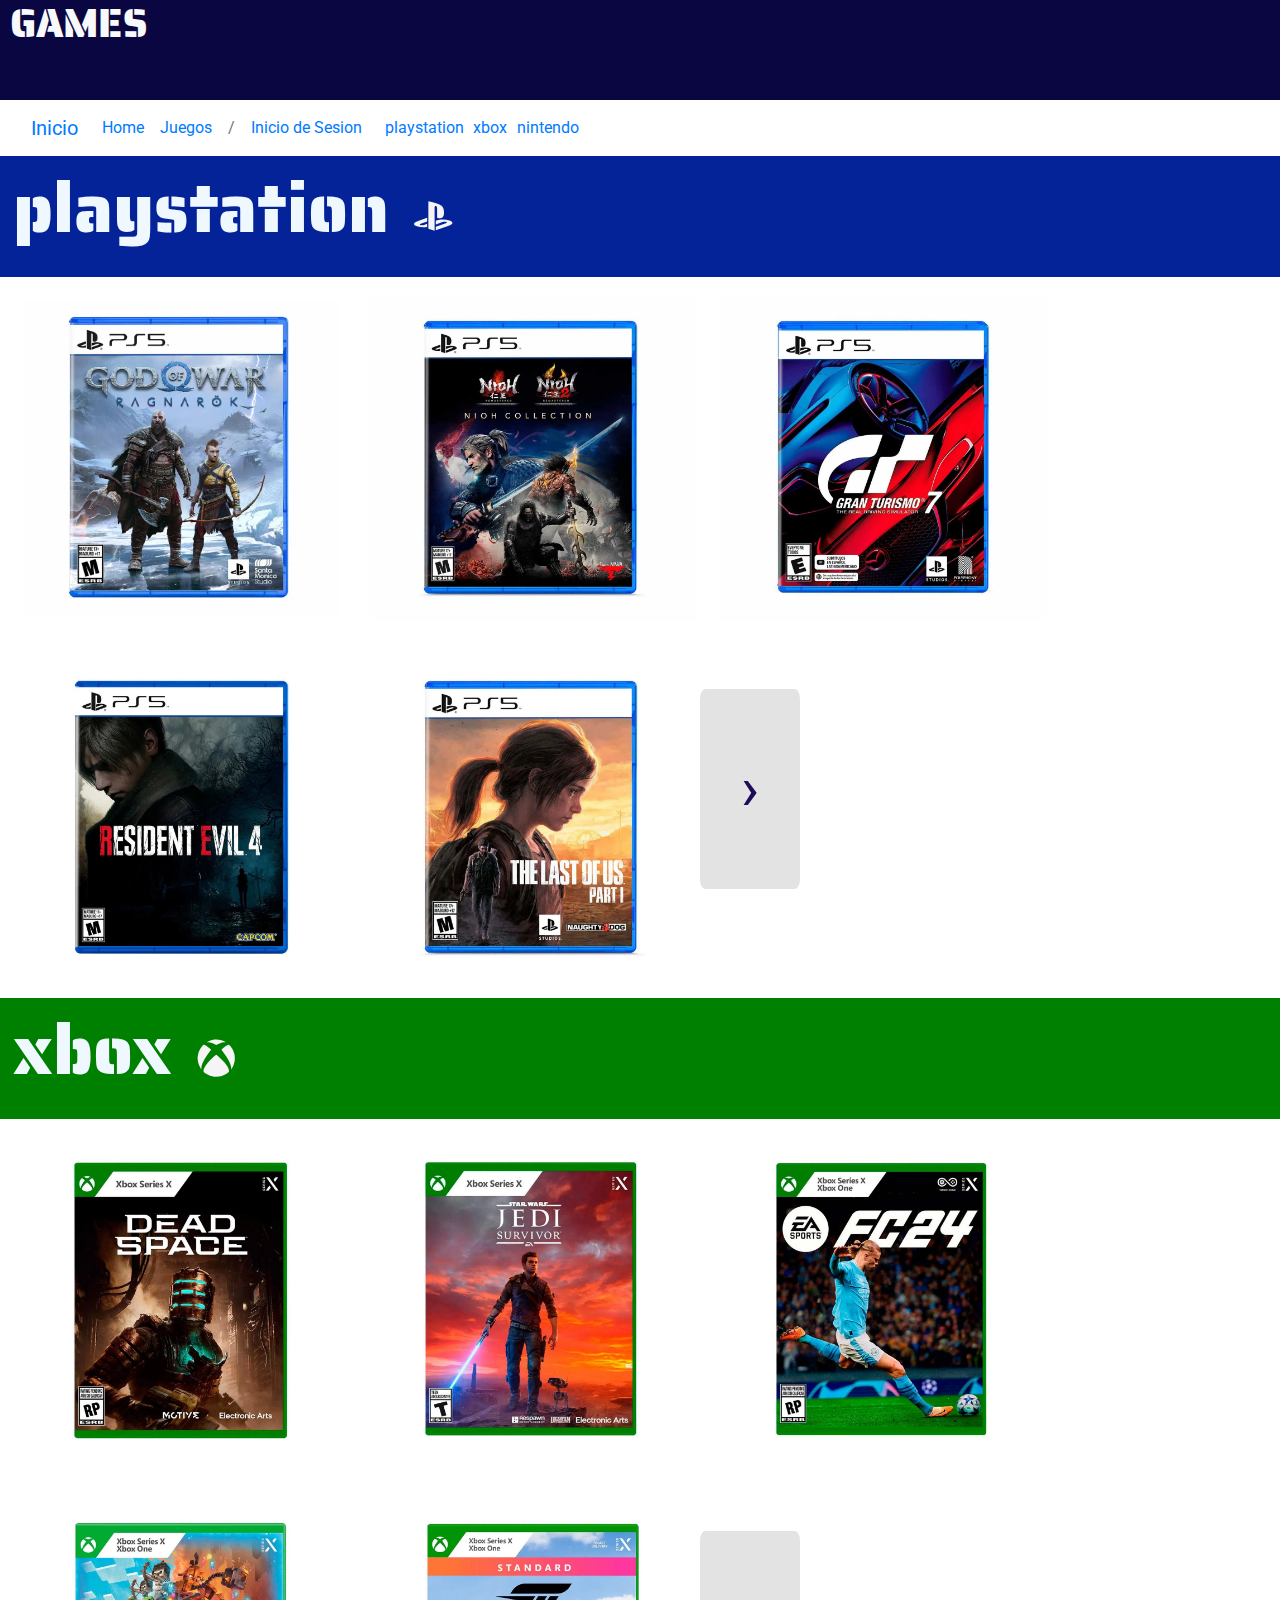
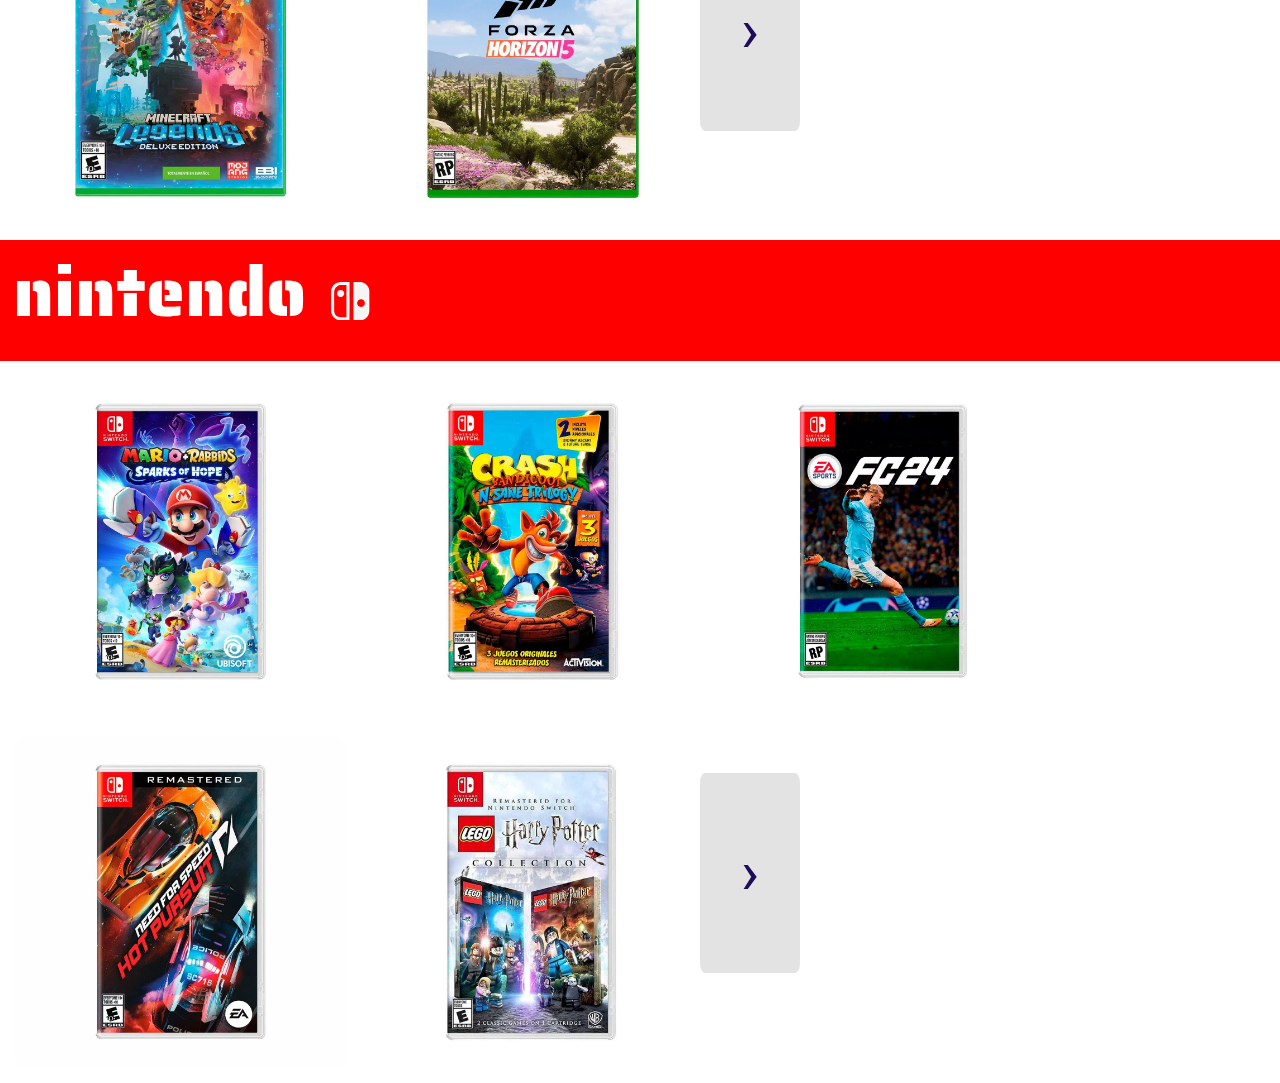
<file: videojuegos/index.html>
<!DOCTYPE html>
<html lang="en">
<head>
    
    <meta charset="UTF-8">
    <meta name="viewport" content="width=device-width, initial-scale=1.0">
    <title class="titulo">Games</title>
    <link rel="stylesheet" href="css/style.css">
    <link rel="preconnect" href="https://fonts.googleapis.com">
    <link rel="alternate" href="atom.xml" type="application/atom+xml" title="Atom">
    <link rel="stylesheet" href="https://maxcdn.bootstrapcdn.com/bootstrap/4.5.2/css/bootstrap.min.css">
    <link rel="preconnect" href="https://fonts.gstatic.com" crossorigin>
    <link href="https://fonts.googleapis.com/css2?family=Roboto:ital,wght@0,100;1,900&family=Rubik+Dirt&family=Saira+Stencil+One&display=swap" rel="stylesheet">
    <link href="https://cdn.jsdelivr.net/npm/bootstrap@5.3.1/dist/css/bootstrap.min.css" rel="stylesheet" integrity="sha384-4bw+/aepP/YC94hEpVNVgiZdgIC5+VKNBQNGCHeKRQN+PtmoHDEXuppvnDJzQIu9" crossorigin="anonymous">  
    
</head>
<body>
    
    <header> 
        
        
 <h1 class="text-light">GAMES</h1>
 
 
        
        
        

</header>

<section class="menubarra">
    <nav class="navbar navbar-expand-lg bg-body-tertiary">
        <div class="container-fluid">
          <a class="navbar-brand" href="#">Inicio</a>
          <button class="navbar-toggler" type="button" data-bs-toggle="collapse" data-bs-target="#navbarSupportedContent" aria-controls="navbarSupportedContent" aria-expanded="false" aria-label="Toggle navigation">
            <span class="navbar-toggler-icon"></span>
          </button>
          <div class="collapse navbar-collapse" id="navbarSupportedContent">
            <ul class="navbar-nav me-auto mb-2 mb-lg-0">
              <li class="nav-item">
                <a class="nav-link active" aria-current="page" href="index.html">Home</a>
              </li>
              <li class="nav-item">
                <a class="nav-link" href="#">Juegos</a>
              </li>
              <li class="nav-item dropdown">
                <ul class="dropdown-menu">
                  <li><a class="dropdown-item" href="#">Action</a></li>
                  <li><a class="dropdown-item" href="#">Another action</a></li>
                  <li><hr class="dropdown-divider"></li>
                  <li><a class="dropdown-item" href="#">Something else here</a></li>
                </ul>
              </li>
              <li class="nav-item">
                <a class="nav-link disabled" aria-disabled="true">/</a>
                <li class="nav-item">
                    <a class="nav-link active" aria-current="page" href="login.html">Inicio de Sesion</a>
                  </li>
              </li>
            </ul>
            <form class="d-flex" role="search">
              
              <a class=" col-md-4 text-decoration-none text-black " href="#playstation">playstation</a>
              <a class="col-md-2 text-decoration-none text-black " href="#xbox">xbox</a>
              <a class="col-md-2 text-decoration-none text-black  " href="#nintendo">nintendo</a>
              
              
              
            </form>
          </div>
        </div>
      </nav>

  

   

</section>


<section id="playstation" class="play">
    <p class="playstation">playstation</p>
    <svg xmlns="http://www.w3.org/2000/svg" height="1em" viewBox="0 0 576 512"><!--! Font Awesome Free 6.4.2 by @fontawesome - https://fontawesome.com License - https://fontawesome.com/license (Commercial License) Copyright 2023 Fonticons, Inc. --><style>svg{fill:#fafafa}</style><path d="M570.9 372.3c-11.3 14.2-38.8 24.3-38.8 24.3L327 470.2v-54.3l150.9-53.8c17.1-6.1 19.8-14.8 5.8-19.4-13.9-4.6-39.1-3.3-56.2 2.9L327 381.1v-56.4c23.2-7.8 47.1-13.6 75.7-16.8 40.9-4.5 90.9.6 130.2 15.5 44.2 14 49.2 34.7 38 48.9zm-224.4-92.5v-139c0-16.3-3-31.3-18.3-35.6-11.7-3.8-19 7.1-19 23.4v347.9l-93.8-29.8V32c39.9 7.4 98 24.9 129.2 35.4C424.1 94.7 451 128.7 451 205.2c0 74.5-46 102.8-104.5 74.6zM43.2 410.2c-45.4-12.8-53-39.5-32.3-54.8 19.1-14.2 51.7-24.9 51.7-24.9l134.5-47.8v54.5l-96.8 34.6c-17.1 6.1-19.7 14.8-5.8 19.4 13.9 4.6 39.1 3.3 56.2-2.9l46.4-16.9v48.8c-51.6 9.3-101.4 7.3-153.9-10z"/></svg>
    </section>


<section class="imagen">
    
    <a href="https://store.playstation.com/es-co/product/UP9000-CUSA34384_00-GOWRAGNAROK00000"><img src="imagenes/ps4/god-of-war-ragnarok.webp" alt=""></a>
    <a href=""></a><img src="imagenes/ps4/nioh.webp" alt="">
    <img src="imagenes/ps4/granturismo.webp" alt="">
    <img src="imagenes/ps4/resident evil.webp" alt="">
    <img src="imagenes/ps4/the last of us.webp" alt="">
    <button class="btn-playstation">&#8250;</button>
</section>


    <section id="xbox" class="xbo">
    <p class="xbox">xbox</p>
    <svg xmlns="http://www.w3.org/2000/svg" height="1em" viewBox="0 0 512 512"><!--! Font Awesome Free 6.4.2 by @fontawesome - https://fontawesome.com License - https://fontawesome.com/license (Commercial License) Copyright 2023 Fonticons, Inc. --><style>svg{fill:#f5f5f5}</style><path d="M369.9 318.2c44.3 54.3 64.7 98.8 54.4 118.7-7.9 15.1-56.7 44.6-92.6 55.9-29.6 9.3-68.4 13.3-100.4 10.2-38.2-3.7-76.9-17.4-110.1-39C93.3 445.8 87 438.3 87 423.4c0-29.9 32.9-82.3 89.2-142.1 32-33.9 76.5-73.7 81.4-72.6 9.4 2.1 84.3 75.1 112.3 109.5zM188.6 143.8c-29.7-26.9-58.1-53.9-86.4-63.4-15.2-5.1-16.3-4.8-28.7 8.1-29.2 30.4-53.5 79.7-60.3 122.4-5.4 34.2-6.1 43.8-4.2 60.5 5.6 50.5 17.3 85.4 40.5 120.9 9.5 14.6 12.1 17.3 9.3 9.9-4.2-11-.3-37.5 9.5-64 14.3-39 53.9-112.9 120.3-194.4zm311.6 63.5C483.3 127.3 432.7 77 425.6 77c-7.3 0-24.2 6.5-36 13.9-23.3 14.5-41 31.4-64.3 52.8C367.7 197 427.5 283.1 448.2 346c6.8 20.7 9.7 41.1 7.4 52.3-1.7 8.5-1.7 8.5 1.4 4.6 6.1-7.7 19.9-31.3 25.4-43.5 7.4-16.2 15-40.2 18.6-58.7 4.3-22.5 3.9-70.8-.8-93.4zM141.3 43C189 40.5 251 77.5 255.6 78.4c.7.1 10.4-4.2 21.6-9.7 63.9-31.1 94-25.8 107.4-25.2-63.9-39.3-152.7-50-233.9-11.7-23.4 11.1-24 11.9-9.4 11.2z"/></svg>
    </section>
    <section class="imagen">
    <img src="imagenes/xbox/dead space.webp" alt="">
    <img src="imagenes/xbox/star wars.webp" alt="">
    <img src="imagenes/xbox/fifa24.webp" alt="">
    <img src="imagenes/xbox/minecraft.webp" alt="">
    <img src="imagenes/xbox/forza.webp" alt="">
    <button class="btn-xbox">&#8250;</button>
</section>

    <section id="nintendo" class="nint  ">
    <p class="nintendo">nintendo</p>
    <svg xmlns="http://www.w3.org/2000/svg" width="16" height="16" fill="currentColor" class="bi bi-nintendo-switch" viewBox="0 0 16 16">
        <path d="M9.34 8.005c0-4.38.01-7.972.023-7.982C9.373.01 10.036 0 10.831 0c1.153 0 1.51.01 1.743.05 1.73.298 3.045 1.6 3.373 3.326.046.242.053.809.053 4.61 0 4.06.005 4.537-.123 4.976-.022.076-.048.15-.08.242a4.136 4.136 0 0 1-3.426 2.767c-.317.033-2.889.046-2.978.013-.05-.02-.053-.752-.053-7.979Zm4.675.269a1.621 1.621 0 0 0-1.113-1.034 1.609 1.609 0 0 0-1.938 1.073 1.9 1.9 0 0 0-.014.935 1.632 1.632 0 0 0 1.952 1.107c.51-.136.908-.504 1.11-1.028.11-.285.113-.742.003-1.053ZM3.71 3.317c-.208.04-.526.199-.695.348-.348.301-.52.729-.494 1.232.013.262.03.332.136.544.155.321.39.556.712.715.222.11.278.123.567.133.261.01.354 0 .53-.06.719-.242 1.153-.94 1.03-1.656-.142-.852-.95-1.422-1.786-1.256Z"/>
        <path d="M3.425.053a4.136 4.136 0 0 0-3.28 3.015C0 3.628-.01 3.956.005 8.3c.01 3.99.014 4.082.08 4.39.368 1.66 1.548 2.844 3.224 3.235.22.05.497.06 2.29.07 1.856.012 2.048.009 2.097-.04.05-.05.053-.69.053-7.94 0-5.374-.01-7.906-.033-7.952-.033-.06-.09-.063-2.03-.06-1.578.004-2.052.014-2.26.05Zm3 14.665-1.35-.016c-1.242-.013-1.375-.02-1.623-.083a2.81 2.81 0 0 1-2.08-2.167c-.074-.335-.074-8.579-.004-8.907a2.845 2.845 0 0 1 1.716-2.05c.438-.176.64-.196 2.058-.2l1.282-.003v13.426Z"/>
      </svg>
</section>
<section class="imagen">
    <img src="imagenes/nintendo/mario.webp" alt="">
    <img src="imagenes/nintendo/crash.webp" alt="">
    <img src="imagenes/nintendo/fc24.webp" alt="">
    <img src="imagenes/nintendo/need for speed.webp" alt="">
    <img src="imagenes/nintendo/harry potter.webp" alt="">
    <button class="btn-nintendo">&#8250;</button>
</section>



</section>
</body>
</html>
</file>
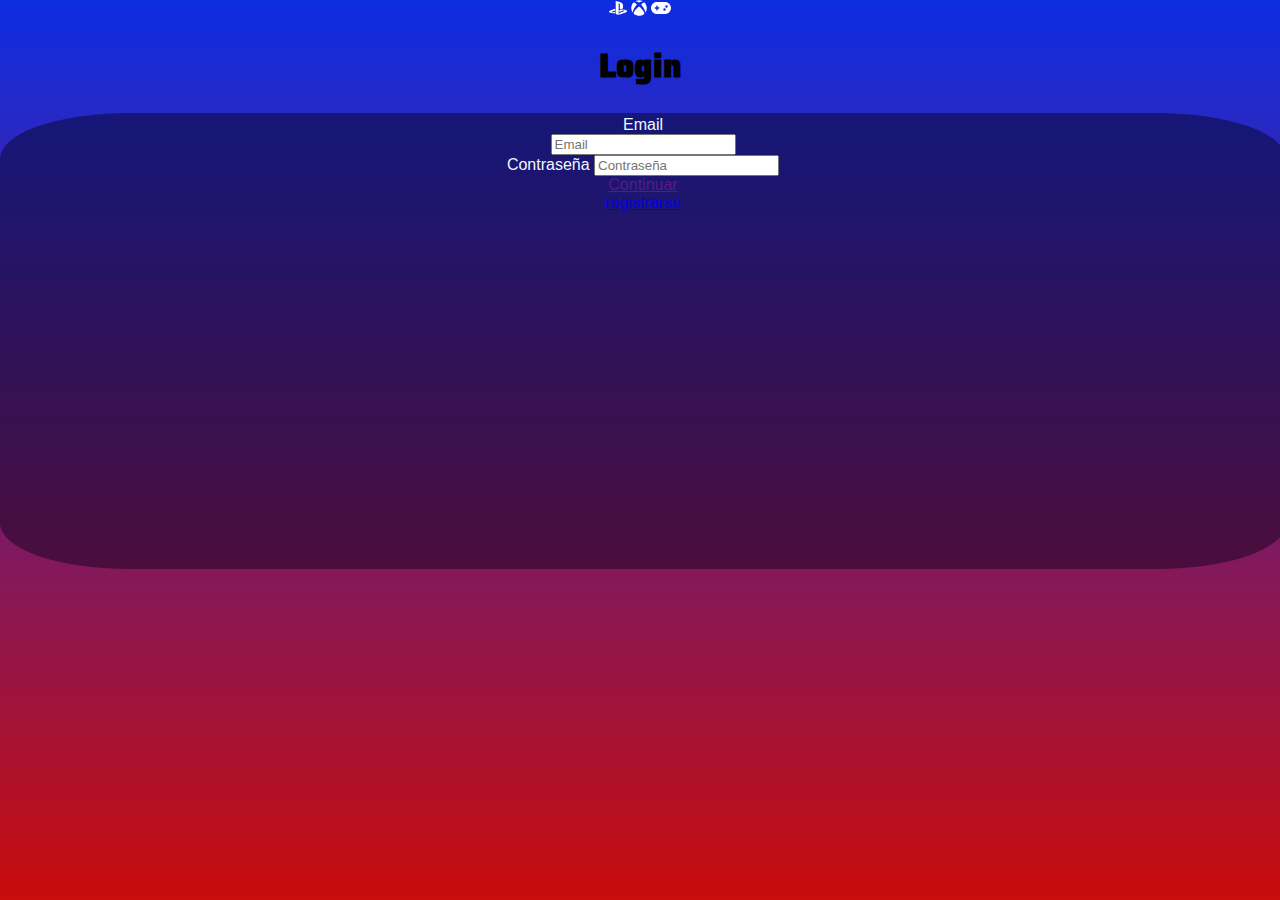
<file: videojuegos/login.html>
<!doctype html>
<html lang="en">
<head>
  <title>Login</title>
  <!-- Required meta tags -->
  <meta charset="utf-8">
  <meta name="viewport" content="width=device-width, initial-scale=1, shrink-to-fit=no">
  <link href="css/loginRegistro .css" rel="stylesheet">
  <link href="https://cdn.jsdelivr.net/npm/bootstrap@5.3.1/dist/css/bootstrap.min.css" rel="stylesheet" integrity="sha384-4bw+/aepP/YC94hEpVNVgiZdgIC5+VKNBQNGCHeKRQN+PtmoHDEXuppvnDJzQIu9" crossorigin="anonymous">  
  <link href="https://fonts.googleapis.com/css2?family=Roboto:ital,wght@0,100;1,900&family=Rubik+Dirt&family=Saira+Stencil+One&display=swap" rel="stylesheet">
  <link rel="stylesheet" href="https://cdnjs.cloudflare.com/ajax/libs/font-awesome/6.4.2/css/all.min.css" integrity="sha512-z3gLpd7yknf1YoNbCzqRKc4qyor8gaKU1qmn+CShxbuBusANI9QpRohGBreCFkKxLhei6S9CQXFEbbKuqLg0DA==" crossorigin="anonymous" referrerpolicy="no-referrer" />
  
</head>
<script>
  function validarFormulario() {
    var email = document.getElementById("email").value;
    var password = document.getElementById("password").value;


    if (email === "") {
      alert("Por favor, ingresa tu correo electrónico.");
      return false;
    }

    if (password.length > 8) {
    alert("Contraseña válida");
    window.location.href= "/index.html";
    return false; 

    }
    else {
    
    alert("Contraseña demasiado corta. No se realizará la redirección.");
    window.location.href="login.html";

}
}

</script>

<body>
<center>
  <div class=" login-box mt-5">
        
    <svg xmlns="http://www.w3.org/2000/svg" height="1em" viewBox="0 0 576 512"><!--! Font Awesome Free 6.4.2 by @fontawesome - https://fontawesome.com License - https://fontawesome.com/license (Commercial License) Copyright 2023 Fonticons, Inc. --><style>svg{fill:#fafafa}</style><path d="M570.9 372.3c-11.3 14.2-38.8 24.3-38.8 24.3L327 470.2v-54.3l150.9-53.8c17.1-6.1 19.8-14.8 5.8-19.4-13.9-4.6-39.1-3.3-56.2 2.9L327 381.1v-56.4c23.2-7.8 47.1-13.6 75.7-16.8 40.9-4.5 90.9.6 130.2 15.5 44.2 14 49.2 34.7 38 48.9zm-224.4-92.5v-139c0-16.3-3-31.3-18.3-35.6-11.7-3.8-19 7.1-19 23.4v347.9l-93.8-29.8V32c39.9 7.4 98 24.9 129.2 35.4C424.1 94.7 451 128.7 451 205.2c0 74.5-46 102.8-104.5 74.6zM43.2 410.2c-45.4-12.8-53-39.5-32.3-54.8 19.1-14.2 51.7-24.9 51.7-24.9l134.5-47.8v54.5l-96.8 34.6c-17.1 6.1-19.7 14.8-5.8 19.4 13.9 4.6 39.1 3.3 56.2-2.9l46.4-16.9v48.8c-51.6 9.3-101.4 7.3-153.9-10z"/></svg>
    <svg xmlns="http://www.w3.org/2000/svg" height="1em" viewBox="0 0 512 512"><!--! Font Awesome Free 6.4.2 by @fontawesome - https://fontawesome.com License - https://fontawesome.com/license (Commercial License) Copyright 2023 Fonticons, Inc. --><style>svg{fill:#f5f5f5}</style><path d="M369.9 318.2c44.3 54.3 64.7 98.8 54.4 118.7-7.9 15.1-56.7 44.6-92.6 55.9-29.6 9.3-68.4 13.3-100.4 10.2-38.2-3.7-76.9-17.4-110.1-39C93.3 445.8 87 438.3 87 423.4c0-29.9 32.9-82.3 89.2-142.1 32-33.9 76.5-73.7 81.4-72.6 9.4 2.1 84.3 75.1 112.3 109.5zM188.6 143.8c-29.7-26.9-58.1-53.9-86.4-63.4-15.2-5.1-16.3-4.8-28.7 8.1-29.2 30.4-53.5 79.7-60.3 122.4-5.4 34.2-6.1 43.8-4.2 60.5 5.6 50.5 17.3 85.4 40.5 120.9 9.5 14.6 12.1 17.3 9.3 9.9-4.2-11-.3-37.5 9.5-64 14.3-39 53.9-112.9 120.3-194.4zm311.6 63.5C483.3 127.3 432.7 77 425.6 77c-7.3 0-24.2 6.5-36 13.9-23.3 14.5-41 31.4-64.3 52.8C367.7 197 427.5 283.1 448.2 346c6.8 20.7 9.7 41.1 7.4 52.3-1.7 8.5-1.7 8.5 1.4 4.6 6.1-7.7 19.9-31.3 25.4-43.5 7.4-16.2 15-40.2 18.6-58.7 4.3-22.5 3.9-70.8-.8-93.4zM141.3 43C189 40.5 251 77.5 255.6 78.4c.7.1 10.4-4.2 21.6-9.7 63.9-31.1 94-25.8 107.4-25.2-63.9-39.3-152.7-50-233.9-11.7-23.4 11.1-24 11.9-9.4 11.2z"/></svg>
    <svg xmlns="http://www.w3.org/2000/svg" height="1em" viewBox="0 0 640 512"><!--! Font Awesome Free 6.4.2 by @fontawesome - https://fontawesome.com License - https://fontawesome.com/license (Commercial License) Copyright 2023 Fonticons, Inc. --><style>svg{fill:#ffffff}</style><path d="M192 64C86 64 0 150 0 256S86 448 192 448H448c106 0 192-86 192-192s-86-192-192-192H192zM496 168a40 40 0 1 1 0 80 40 40 0 1 1 0-80zM392 304a40 40 0 1 1 80 0 40 40 0 1 1 -80 0zM168 200c0-13.3 10.7-24 24-24s24 10.7 24 24v32h32c13.3 0 24 10.7 24 24s-10.7 24-24 24H216v32c0 13.3-10.7 24-24 24s-24-10.7-24-24V280H136c-13.3 0-24-10.7-24-24s10.7-24 24-24h32V200z"/></svg>
    
    <h1 class=" text-light">Login</h1>
    
    <form class="w-25 was-validated" novalidate>
      
      <div class="form-row ">
        
        <div class="mt-5 col-md-8 mb-5">
          
          <label for="validationTooltipUsername">Email</label>
          <div class="input-group">
            <div class="input-group-prepend">
            </div>
            <input type="Email" class="form-control" id="email" placeholder="Email" aria-describedby="validationTooltipUsernamePrepend" required>
            
              
            </div>
          </div>
        </div>
      <div class="form-row">
        <div class="mt-4 col-md-8 mb-3">
          <label for="validationTooltip03">Contraseña</label>
          <input type="text" class="form-control" id="password" placeholder="Contraseña" required>
               
          </div class="x mt-4">
          <a href="" class="mt-4 mb-3 btn btn-primary" onclick="validarFormulario()" type="submit">Continuar</a>
          
        </div>
        <a class="mt-10 text-decoration-none text-light h5  " href="registrar.html">registrarse</a>
        <i class="fa-sharp fa-solid fa-arrow-left fa-beat" style="color: #ffffff;"></i></div> 
        
      </div>
      
    </form>
  </div>
</center>
</body>
</html>
</file>
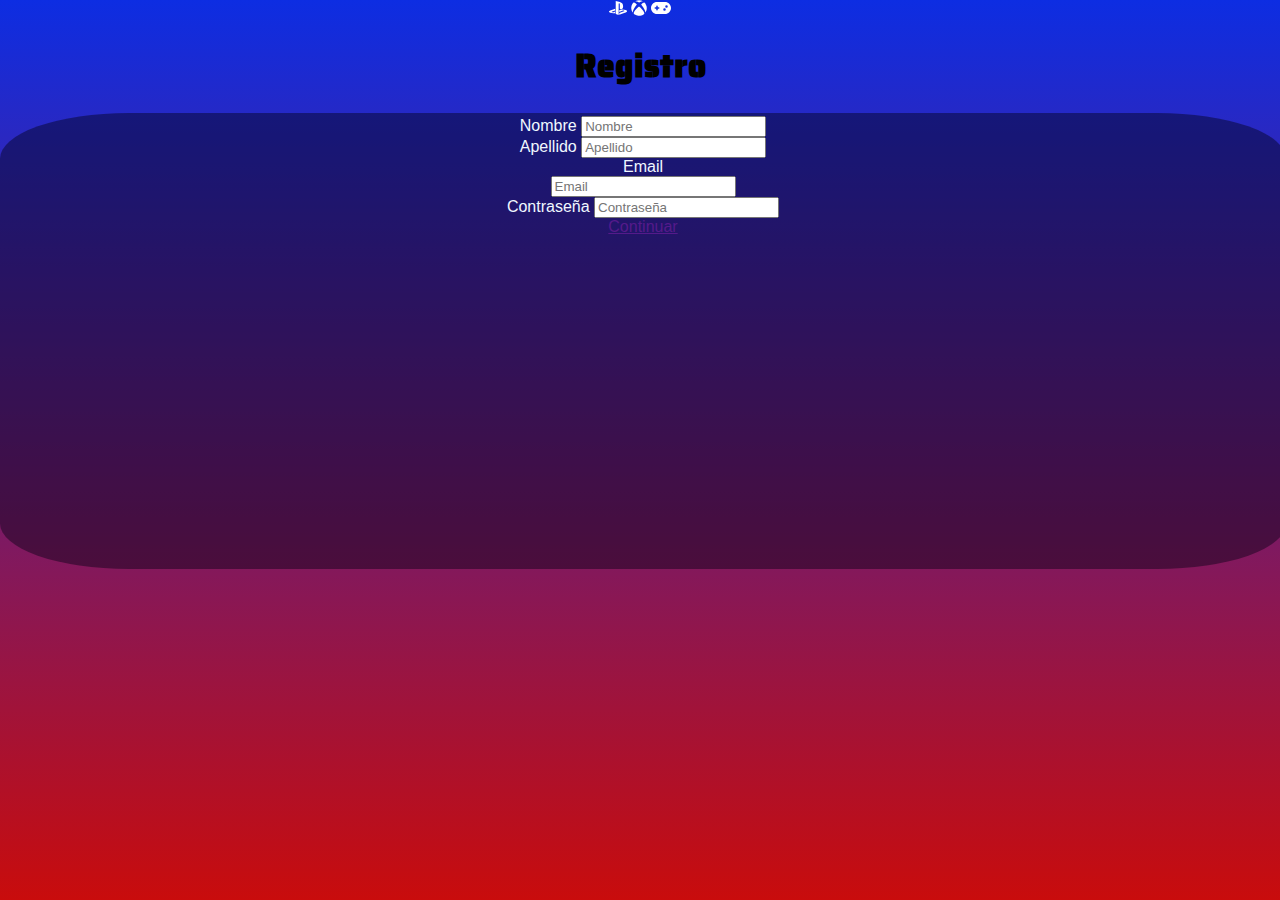
<file: videojuegos/registrar.html>
<!doctype html>
<html lang="en">
<head>
  <title>Registro</title>
  <!-- Required meta tags -->
  <meta charset="utf-8">
  <meta name="viewport" content="width=device-width, initial-scale=1, shrink-to-fit=no">
  <link href="css/loginRegistro .css" rel="stylesheet">
  <link href="https://cdn.jsdelivr.net/npm/bootstrap@5.3.1/dist/css/bootstrap.min.css" rel="stylesheet" integrity="sha384-4bw+/aepP/YC94hEpVNVgiZdgIC5+VKNBQNGCHeKRQN+PtmoHDEXuppvnDJzQIu9" crossorigin="anonymous">  
  <link href="https://fonts.googleapis.com/css2?family=Roboto:ital,wght@0,100;1,900&family=Rubik+Dirt&family=Saira+Stencil+One&display=swap" rel="stylesheet">

  
</head>
<script>
  function validarFormulario() {
    var nombre = document.getElementById("nombre").value;
    var email = document.getElementById("email").value;
    var password = document.getElementById("password").value;

    if (nombre === "") {
      alert("Por favor, ingresa tu nombre.");
      return false;
    }

    if (email === "") {
      alert("Por favor, ingresa tu correo electrónico.");
      return false;
    }
  
    if (password.length < 8 ) {
      alert("La contraseña es muy corta.");
      return false;
    }


    if (password === "") {
      alert("Por favor, ingresa tu contraseña.");
      return false;
    }

   else {
    alert("Ya puedes Inciar sesion");
   }



    // Aquí podrías agregar más validaciones, como verificar el formato del correo electrónico o la fortaleza de la contraseña.

    return true; // Si todas las validaciones pasan, envía el formulario.
  }
</script>

<body>
<center>
  <div class=" login-box mt-5">

    <svg xmlns="http://www.w3.org/2000/svg" height="1em" viewBox="0 0 576 512"><!--! Font Awesome Free 6.4.2 by @fontawesome - https://fontawesome.com License - https://fontawesome.com/license (Commercial License) Copyright 2023 Fonticons, Inc. --><style>svg{fill:#fafafa}</style><path d="M570.9 372.3c-11.3 14.2-38.8 24.3-38.8 24.3L327 470.2v-54.3l150.9-53.8c17.1-6.1 19.8-14.8 5.8-19.4-13.9-4.6-39.1-3.3-56.2 2.9L327 381.1v-56.4c23.2-7.8 47.1-13.6 75.7-16.8 40.9-4.5 90.9.6 130.2 15.5 44.2 14 49.2 34.7 38 48.9zm-224.4-92.5v-139c0-16.3-3-31.3-18.3-35.6-11.7-3.8-19 7.1-19 23.4v347.9l-93.8-29.8V32c39.9 7.4 98 24.9 129.2 35.4C424.1 94.7 451 128.7 451 205.2c0 74.5-46 102.8-104.5 74.6zM43.2 410.2c-45.4-12.8-53-39.5-32.3-54.8 19.1-14.2 51.7-24.9 51.7-24.9l134.5-47.8v54.5l-96.8 34.6c-17.1 6.1-19.7 14.8-5.8 19.4 13.9 4.6 39.1 3.3 56.2-2.9l46.4-16.9v48.8c-51.6 9.3-101.4 7.3-153.9-10z"/></svg>
    <svg xmlns="http://www.w3.org/2000/svg" height="1em" viewBox="0 0 512 512"><!--! Font Awesome Free 6.4.2 by @fontawesome - https://fontawesome.com License - https://fontawesome.com/license (Commercial License) Copyright 2023 Fonticons, Inc. --><style>svg{fill:#f5f5f5}</style><path d="M369.9 318.2c44.3 54.3 64.7 98.8 54.4 118.7-7.9 15.1-56.7 44.6-92.6 55.9-29.6 9.3-68.4 13.3-100.4 10.2-38.2-3.7-76.9-17.4-110.1-39C93.3 445.8 87 438.3 87 423.4c0-29.9 32.9-82.3 89.2-142.1 32-33.9 76.5-73.7 81.4-72.6 9.4 2.1 84.3 75.1 112.3 109.5zM188.6 143.8c-29.7-26.9-58.1-53.9-86.4-63.4-15.2-5.1-16.3-4.8-28.7 8.1-29.2 30.4-53.5 79.7-60.3 122.4-5.4 34.2-6.1 43.8-4.2 60.5 5.6 50.5 17.3 85.4 40.5 120.9 9.5 14.6 12.1 17.3 9.3 9.9-4.2-11-.3-37.5 9.5-64 14.3-39 53.9-112.9 120.3-194.4zm311.6 63.5C483.3 127.3 432.7 77 425.6 77c-7.3 0-24.2 6.5-36 13.9-23.3 14.5-41 31.4-64.3 52.8C367.7 197 427.5 283.1 448.2 346c6.8 20.7 9.7 41.1 7.4 52.3-1.7 8.5-1.7 8.5 1.4 4.6 6.1-7.7 19.9-31.3 25.4-43.5 7.4-16.2 15-40.2 18.6-58.7 4.3-22.5 3.9-70.8-.8-93.4zM141.3 43C189 40.5 251 77.5 255.6 78.4c.7.1 10.4-4.2 21.6-9.7 63.9-31.1 94-25.8 107.4-25.2-63.9-39.3-152.7-50-233.9-11.7-23.4 11.1-24 11.9-9.4 11.2z"/></svg>
    <svg xmlns="http://www.w3.org/2000/svg" height="1em" viewBox="0 0 640 512"><!--! Font Awesome Free 6.4.2 by @fontawesome - https://fontawesome.com License - https://fontawesome.com/license (Commercial License) Copyright 2023 Fonticons, Inc. --><style>svg{fill:#ffffff}</style><path d="M192 64C86 64 0 150 0 256S86 448 192 448H448c106 0 192-86 192-192s-86-192-192-192H192zM496 168a40 40 0 1 1 0 80 40 40 0 1 1 0-80zM392 304a40 40 0 1 1 80 0 40 40 0 1 1 -80 0zM168 200c0-13.3 10.7-24 24-24s24 10.7 24 24v32h32c13.3 0 24 10.7 24 24s-10.7 24-24 24H216v32c0 13.3-10.7 24-24 24s-24-10.7-24-24V280H136c-13.3 0-24-10.7-24-24s10.7-24 24-24h32V200z"/></svg>
<h1 class="text-light">Registro</h1>
    <form class="w-25 was-validated" novalidate>
      <div class="form-row">
        <div class="mt-5 col-md-7 mb-3">
          <label for=" validationTooltip01">Nombre</label>
          <input type="text" class="form-control" id="nombre" placeholder="Nombre" value="" required>
          <div class="valid-tooltip">
    
          </div>
        </div>
        <div class="col-md-7 mb-3">
          <label for="validationTooltip02">Apellido</label>
          <input type="text" class="form-control" id="validationTooltip02" placeholder="Apellido" value="" required>
          <div class="valid-tooltip">
          
          </div>
        </div>
        <div class="col-md-7 mb-3">
          <label for="validationTooltipUsername">Email</label>
          <div class="input-group">
            <div class="input-group-prepend">
            </div>
            <input type="Email" class="form-control" id="email" placeholder="Email" aria-describedby="validationTooltipUsernamePrepend" required>
            
          </div>
        </div>
      </div>
      <div class="form-row">
        <div class="col-md-7 mb-3">
          <label for="validationTooltip03">Contraseña</label>
          <input type="text" class="form-control" id="password" placeholder="Contraseña" required>
         
        
        </div>
        
        </div>
        <a href="" class="mt-4 mb-3 btn btn-primary" onclick="validarFormulario()" type="submit">Continuar</a>
      </div>
      
    </form>
  </div>
</center>
</body>
</html>
</file>
<file: videojuegos/css/style.css>
*{
    margin: 0;
    padding: 0%;
}



.imagen img {
    margin-top: 1%;
    margin-left: 1% ;
    width: 340x;
    height: 335px;
    border-radius: 5%;
    margin-bottom: 1%;


    
    
}

h1{
    font-family: 'Gill Sans', 'Gill Sans MT', Calibri, 'Trebuchet MS', sans-serif;
    height: 75px;
    font-family: 'Roboto', sans-serif;
    font-family: 'Rubik Dirt', cursive;
    font-family: 'Saira Stencil One', cursive;
    color: rgb(255, 255, 255);
    margin-left: 10px;

}

header{
    background-color: rgb(10, 6, 65);
    height: 100px;
    display: flex;
    justify-content: space-between;
    align-items: center;


}

header input{
margin-right: 20px;
}

.imagen :hover{
    transform: scale(1.1);
    opacity: 0.5;
}
.play{
    background-color:rgb(5, 35, 153);
    display: flex;
    justify-content: start;
    align-items: center;
}

.playstation{
    color: aliceblue;
    font-size: 70px;
    font-family: 'Roboto', sans-serif;
    font-family: 'Rubik Dirt', cursive;
    font-family: 'Saira Stencil One', cursive;
    margin-left: 1%;
    margin-right: 2%;
}

.xbo{
    
    color: aliceblue;
    background-color: green;
    font-family: 'Roboto', sans-serif;
    font-family: 'Rubik Dirt', cursive;
    font-family: 'Saira Stencil One', cursive;
    display: flex;
    justify-content: start;
    align-items: center;
}

.xbox{
    margin-left: 1%;
    margin-right: 2%;
    font-size: 70px;

}


.nint{
    color: rgb(255, 255, 255);
    background-color: red;
    font-family: 'Roboto', sans-serif;
    font-family: 'Rubik Dirt', cursive;
    font-family: 'Saira Stencil One', cursive;
    display: flex;
    justify-content: start;
    align-items: center;

}

.nintendo{
    margin-right: 2%;
    margin-left: 1%;
    font-size: 70px;

}

.btn-playstation{
    position: absolute;
    margin-right: 1%;
    width: 100px;
    height:200px;
    margin-top: 4%;
    margin-bottom: 0.5%;
    font-size: 60px;
    background-color: rgba(200, 200, 200, 0.5) ; /* Color de fondo semitransparente */
    border: none;
    cursor: pointer;
    color: #200b5a; /* Color del ícono del botón */;
    border-radius: 5%;
}

.btn-xbox{
    position: absolute;
    margin-right: 1%;
    width: 100px;
    height:200px;
    margin-top: 4%;
    margin-bottom: 0.5%;
    font-size: 60px;
    background-color: rgba(200, 200, 200, 0.5) ; /* Color de fondo semitransparente */
    border: none;
    cursor: pointer;
    color: #200b5a; /* Color del ícono del botón */;
    border-radius: 5%;
}
.btn-nintendo{
    position: absolute;
    margin-right: 1%;
    width: 100px;
    height:200px;
    margin-top: 4%;
    margin-bottom: 0.5%;
    font-size: 60px;
    background-color: rgba(200, 200, 200, 0.5) ; /* Color de fondo semitransparente */
    border: none;
    cursor: pointer;
    color: #200b5a; /* Color del ícono del botón */;
    border-radius: 5%;
}

svg{
    width: 3%;
    height: 3%;
    color: aliceblue;
    margin-right: 50%;
    
}

/*----------------------------------------------------------------------------------
btnbuscar
---------------------------------------------------------------------------------*/
</file>
<file: videojuegos/css/loginRegistro .css>
html {
    height: 100%;
  }
  body {
    margin:0;
    padding:0;
    font-family: sans-serif;
    background: linear-gradient(#0d2de2,#c90c0c);
  }
label{
  color: aliceblue;
}

form{
  border-radius: 10%;
  border: solid transparent;
  width: 100%;
  background-color: rgba(0, 0, 19, 0.43);
  height: 450px;
}

h1{
  font-family: 'Gill Sans', 'Gill Sans MT', Calibri, 'Trebuchet MS', sans-serif;
    font-family: 'Roboto', sans-serif;
    font-family: 'Rubik Dirt', cursive;
    font-family: 'Saira Stencil One', cursive;

}
</file>
